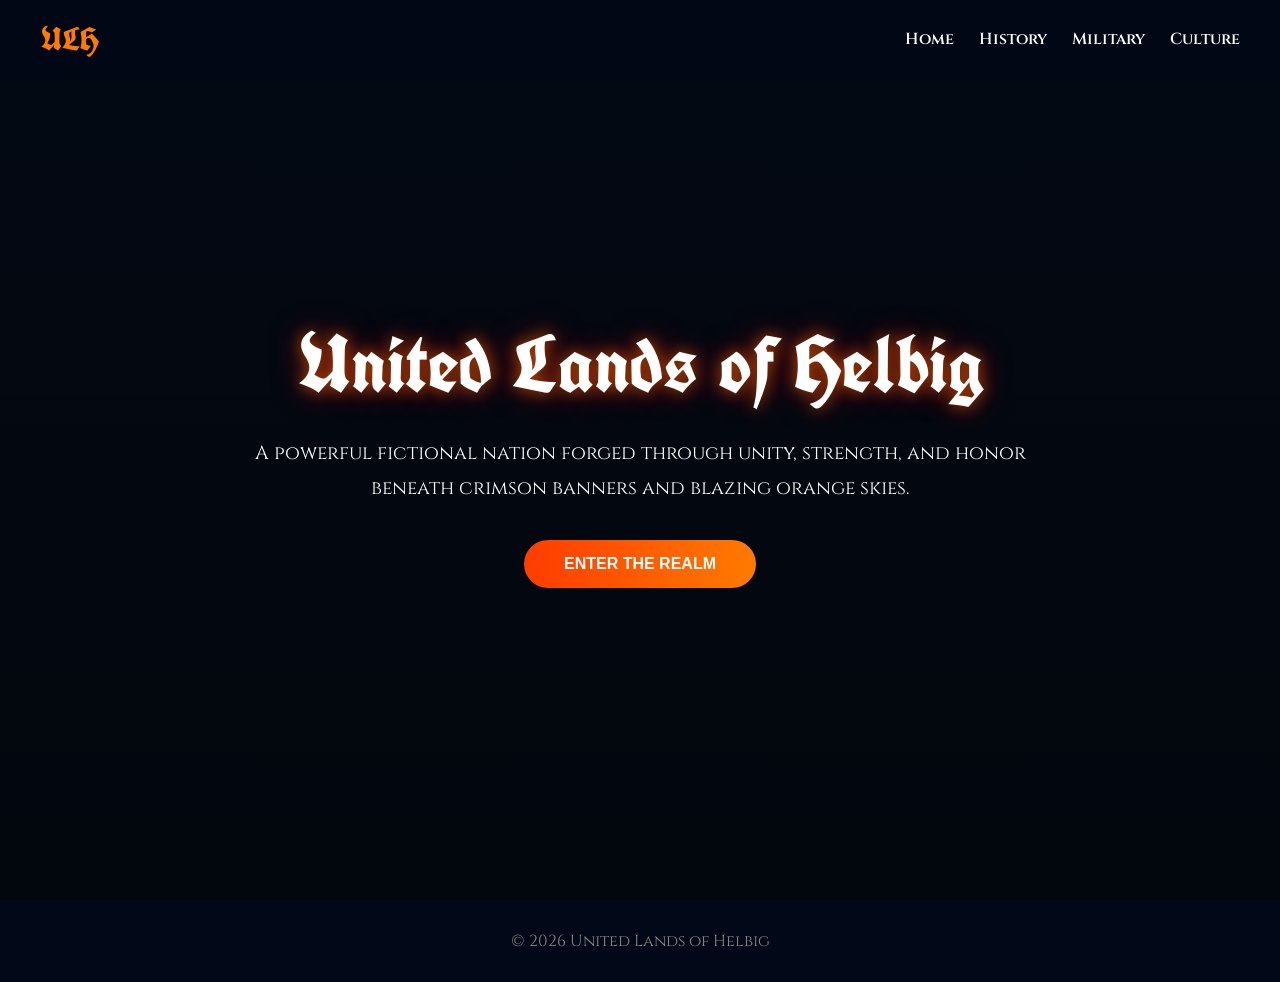
<file: index.html>
<!DOCTYPE html>
<html lang="en">
<head>
<meta charset="UTF-8">
<meta name="viewport" content="width=device-width, initial-scale=1.0">
<title>ULH - Home</title>
<link rel="stylesheet" href="css/style.css">
</head>
<body>


<div id="loader">
    <div class="loader-content">
        <div class="loader-logo">ULH</div>
        <div class="loader-sub">UNITED LANDS OF HELBIG</div>
    </div>
</div>


<nav>
    <div class="logo">ULH</div>

    <ul>
        <li><a href="index.html">Home</a></li>
        <li><a href="history.html">History</a></li>
        <li><a href="military.html">Military</a></li>
        <li><a href="culture.html">Culture</a></li>
    </ul>
</nav>


<section class="hero">
    <h1>United Lands of Helbig</h1>

    <p>
        A powerful fictional nation forged through unity, strength,
        and honor beneath crimson banners and blazing orange skies.
    </p>

    <button class="hero-btn" onclick="showMessage()">
        ENTER THE REALM
    </button>
</section>

<footer>
© 2026 United Lands of Helbig
</footer>

<script src="js/script.js"></script>
</body>
</html>
</file>
<file: css/style.css>
@import url('https://fonts.googleapis.com/css2?family=Cinzel:wght@400;600;800&family=UnifrakturCook:wght@700&display=swap');

*{
    margin:0;
    padding:0;
    box-sizing:border-box;
}

body{
    font-family:'Cinzel', serif;
    background:#07142b;
    color:white;
    overflow-x:hidden;
}

nav{
    position:fixed;
    top:0;
    width:100%;
    background:rgba(2,8,23,0.85);
    backdrop-filter:blur(10px);
    display:flex;
    justify-content:space-between;
    align-items:center;
    padding:18px 40px;
    z-index:1000;
}

.logo{
    font-family:'UnifrakturCook', cursive;
    font-size:2rem;
    color:#ff7b00;
}

nav ul{
    display:flex;
    list-style:none;
    gap:25px;
}

nav a{
    text-decoration:none;
    color:white;
    transition:0.3s;
    font-weight:600;
}

nav a:hover{
    color:#ff7b00;
}

#loader{
    position:fixed;
    inset:0;
    background:linear-gradient(135deg,#020817,#07142b,#0b1d3a);
    display:flex;
    justify-content:center;
    align-items:center;
    z-index:9999;
    animation:fadeOut 1.5s ease forwards;
    animation-delay:3s;
}

.loader-logo{
    font-size:6rem;
    color:white;
    font-family:'UnifrakturCook', cursive;
    letter-spacing:8px;
    text-shadow:
        0 0 10px rgba(255,255,255,0.6),
        0 0 20px rgba(255,100,0,0.6),
        0 0 40px rgba(255,0,0,0.5);
    animation:pulse 1.5s infinite;
}

.loader-sub{
    margin-top:15px;
    color:#ff7b00;
    letter-spacing:4px;
    text-align:center;
}

@keyframes pulse{
    0%{ transform:scale(1); }
    50%{ transform:scale(1.08); }
    100%{ transform:scale(1); }
}

@keyframes fadeOut{
    to{
        opacity:0;
        visibility:hidden;
    }
}

.hero{
    min-height:100vh;
    background:
        linear-gradient(rgba(0,0,0,0.55), rgba(0,0,0,0.7)),
        url('https://images.unsplash.com/photo-1519046904884-53103b34b206?q=80&w=1600&auto=format&fit=crop');
    background-size:cover;
    background-position:center;
    display:flex;
    flex-direction:column;
    justify-content:center;
    align-items:center;
    text-align:center;
    padding:20px;
}

.hero h1{
    font-size:5rem;
    font-family:'UnifrakturCook', cursive;
    margin-bottom:20px;
    text-shadow:
        0 0 15px rgba(255,120,0,0.6),
        0 0 30px rgba(255,0,0,0.5);
}

.hero p{
    max-width:800px;
    font-size:1.2rem;
    line-height:1.8;
}

.hero-btn{
    margin-top:35px;
    padding:15px 40px;
    background:linear-gradient(90deg,#ff3c00,#ff7b00);
    color:white;
    border:none;
    border-radius:40px;
    font-size:1rem;
    cursor:pointer;
    transition:0.3s;
    font-weight:bold;
}

.hero-btn:hover{
    transform:translateY(-5px) scale(1.05);
    box-shadow:0 0 20px rgba(255,90,0,0.6);
}

.section{
    padding:120px 10%;
}

.section-title{
    text-align:center;
    font-size:3rem;
    margin-bottom:60px;
    color:#ff7b00;
    font-family:'UnifrakturCook', cursive;
}

.cards{
    display:grid;
    grid-template-columns:repeat(auto-fit,minmax(260px,1fr));
    gap:30px;
}

.card{
    background:linear-gradient(145deg,#0c1f3d,#081325);
    padding:35px;
    border-radius:20px;
    border:1px solid rgba(255,255,255,0.08);
}

.card h3{
    color:#ff3c00;
    margin-bottom:15px;
}

.card p{
    color:#d0d0d0;
    line-height:1.7;
}

footer{
    background:#020817;
    text-align:center;
    padding:30px;
    color:#888;
}

.page-header{
    padding-top:160px;
    text-align:center;
}

.page-header h1{
    font-size:4rem;
    font-family:'UnifrakturCook', cursive;
    color:#ff7b00;
}

.page-content{
    max-width:900px;
    margin:50px auto;
    line-height:1.8;
    padding:20px;
}

@media(max-width:768px){
    .hero h1{
        font-size:3rem;
    }

    nav{
        flex-direction:column;
        gap:10px;
    }

    nav ul{
        flex-wrap:wrap;
        justify-content:center;
    }
}
</file>
